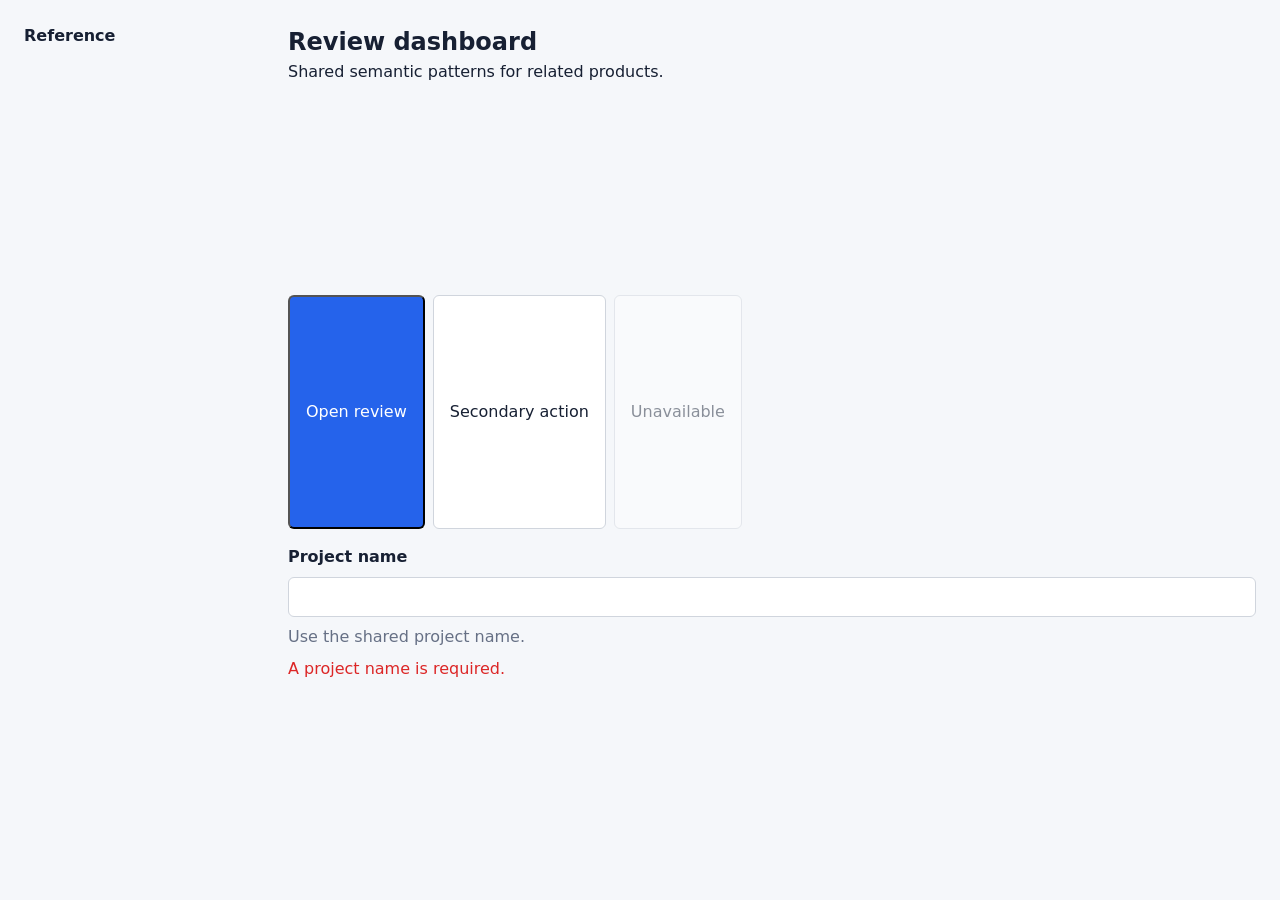
<file: examples/reference-project/index.html>
<!doctype html>
<html lang="en">
<head>
  <meta charset="utf-8">
  <meta name="viewport" content="width=device-width, initial-scale=1">
  <title>Reference Project</title>
  <link rel="stylesheet" href="src/styles/tokens.css">
  <link rel="stylesheet" href="src/components/Button.css">
  <link rel="stylesheet" href="src/components/Form.css">
  <link rel="stylesheet" href="src/components/Modal.css">
  <link rel="stylesheet" href="src/pages/Dashboard.css">
</head>
<body>
  <main class="dashboard">
    <aside><strong>Reference</strong></aside>
    <section class="dashboard-main">
      <header><h1>Review dashboard</h1><p>Shared semantic patterns for related products.</p></header>
      <div class="button-row">
        <button class="button button-primary" id="open-dialog" type="button">Open review</button>
        <button class="button button-secondary" type="button">Secondary action</button>
        <button class="button button-secondary" type="button" disabled>Unavailable</button>
      </div>
      <form>
        <div class="field">
          <label class="field-label" for="reference-name">Project name</label>
          <input class="input" id="reference-name" required aria-describedby="reference-help reference-error">
          <span class="field-help" id="reference-help">Use the shared project name.</span>
          <span class="field-error" id="reference-error" role="alert">A project name is required.</span>
        </div>
      </form>
    </section>
  </main>
  <div class="modal-overlay" id="dialog-overlay" hidden>
    <section class="modal" id="review-dialog" role="dialog" aria-modal="true" aria-labelledby="dialog-title" tabindex="-1">
      <h2 id="dialog-title">Review consistency</h2>
      <p>Confirm the evidence before implementation.</p>
      <div class="modal-actions"><button class="button button-secondary" id="close-dialog" type="button">Close</button></div>
    </section>
  </div>
  <script src="app.js"></script>
</body>
</html>
</file>
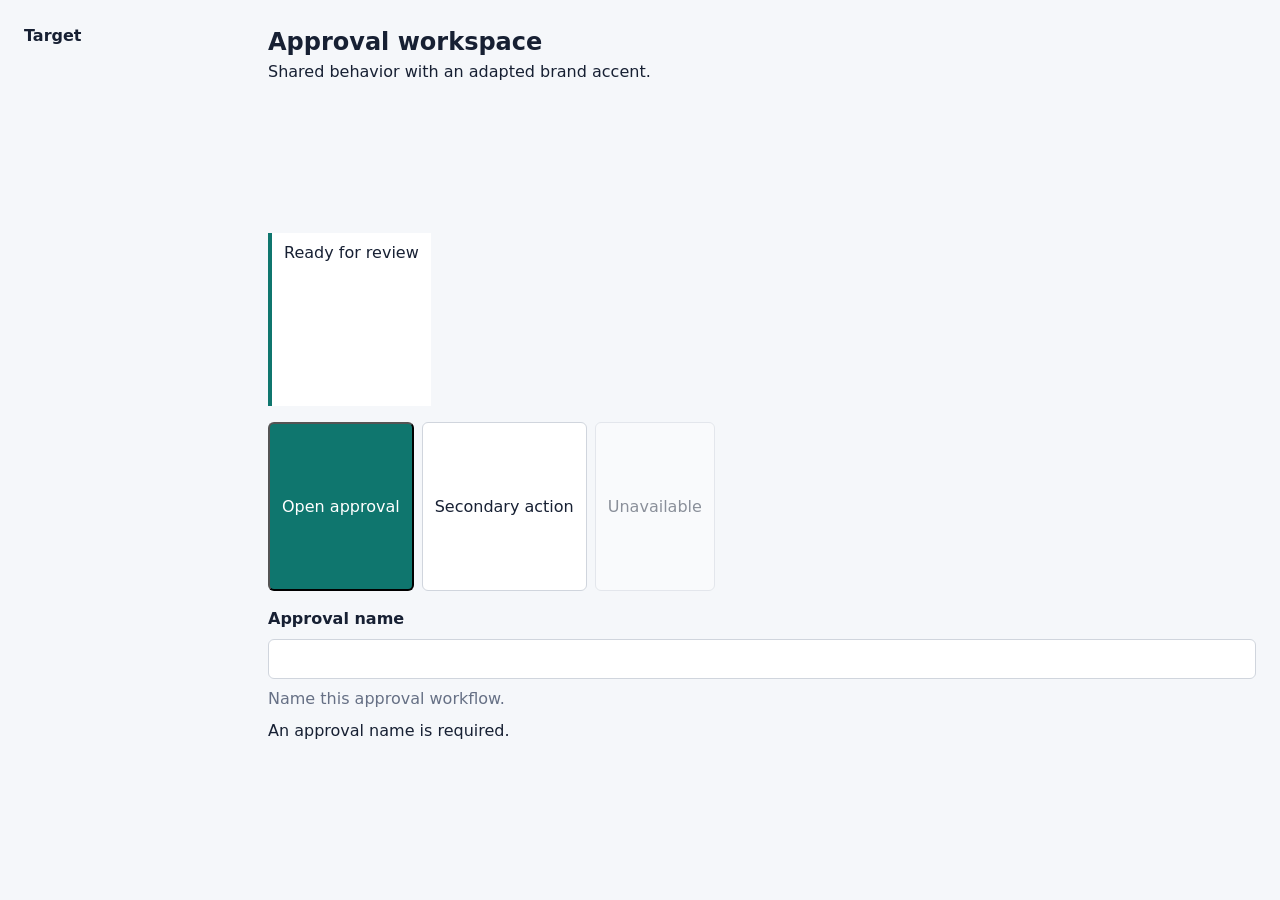
<file: examples/target-project/index.html>
<!doctype html>
<html lang="en">
<head>
  <meta charset="utf-8">
  <meta name="viewport" content="width=device-width, initial-scale=1">
  <title>Target Project</title>
  <link rel="stylesheet" href="src/styles/tokens.css">
  <link rel="stylesheet" href="src/components/Button.css">
  <link rel="stylesheet" href="src/components/Form.css">
  <link rel="stylesheet" href="src/components/Modal.css">
  <link rel="stylesheet" href="src/pages/Dashboard.css">
</head>
<body>
  <main class="dashboard">
    <aside><strong>Target</strong></aside>
    <section class="dashboard-main">
      <header><h1>Approval workspace</h1><p>Shared behavior with an adapted brand accent.</p></header>
      <div class="target-review-status" aria-label="Target-specific review status">Ready for review</div>
      <div class="button-row">
        <button class="button button-primary" id="open-dialog" type="button">Open approval</button>
        <button class="button button-secondary" type="button">Secondary action</button>
        <button class="button button-secondary" type="button" disabled>Unavailable</button>
      </div>
      <form>
        <div class="field">
          <label class="field-label" for="target-name">Approval name</label>
          <input class="input" id="target-name" required aria-describedby="target-help target-error">
          <span class="field-help" id="target-help">Name this approval workflow.</span>
          <span class="field-error" id="target-error" role="alert">An approval name is required.</span>
        </div>
      </form>
    </section>
  </main>
  <div class="modal-overlay" id="dialog-overlay" hidden>
    <section class="modal" id="review-dialog" role="dialog" aria-modal="true" aria-labelledby="dialog-title" tabindex="-1">
      <h2 id="dialog-title">Approve changes</h2>
      <p>This wider dialog is a target-specific workflow adaptation.</p>
      <div class="modal-actions"><button class="button button-secondary" id="close-dialog" type="button">Close</button></div>
    </section>
  </div>
  <script src="app.js"></script>
</body>
</html>
</file>
<file: examples/reference-project/src/styles/tokens.css>
:root {
  --font-sans: Inter, system-ui, sans-serif;
  --line-height-base: 1.5;
  --text-body: 16px;
  --text-heading: 24px;

  --color-primary: #2563eb;
  --color-surface: #ffffff;
  --color-text: #172033;
  --color-muted: #667085;
  --color-danger: #dc2626;

  --space-1: 4px;
  --space-2: 8px;
  --space-3: 12px;
  --space-4: 16px;
  --space-6: 24px;
}

* { box-sizing: border-box; }
body { margin: 0; font-family: var(--font-sans); font-size: var(--text-body); line-height: var(--line-height-base); color: var(--color-text); background: #f5f7fa; }
h1, h2, p { margin: 0; }
h1 { font-size: var(--text-heading); }
.button-row { display: flex; flex-wrap: wrap; gap: var(--space-2); }
[hidden] { display: none !important; }
</file>
<file: examples/reference-project/src/components/Button.css>
.button {
  display: inline-flex;
  align-items: center;
  justify-content: center;
  gap: var(--space-2);
  min-height: 40px;
  padding: 0 var(--space-4);
  border-radius: 6px;
  font: inherit;
}

.button-primary {
  background: var(--color-primary);
  color: var(--color-surface);
}

.button-secondary {
  background: var(--color-surface);
  color: var(--color-text);
  border: 1px solid #d0d5dd;
}

.button:disabled {
  opacity: 0.48;
  cursor: not-allowed;
}
</file>
<file: examples/reference-project/src/components/Form.css>
.field {
  display: grid;
  gap: var(--space-2);
}

.field-label {
  color: var(--color-text);
  font-weight: 600;
}

.input {
  min-height: 40px;
  padding: 0 var(--space-3);
  border: 1px solid #d0d5dd;
  border-radius: 6px;
}

.input:focus {
  border-color: var(--color-primary);
  outline: 2px solid rgba(37, 99, 235, 0.24);
}

.field-help {
  color: var(--color-muted);
}

.field-error {
  color: var(--color-danger);
}
</file>
<file: examples/reference-project/src/components/Modal.css>
.modal-overlay {
  position: fixed;
  inset: 0;
  background: rgba(23, 32, 51, 0.48);
}

.modal {
  max-width: 560px;
  margin: 8vh auto;
  padding: var(--space-6);
  border-radius: 8px;
  background: var(--color-surface);
}

.modal-actions {
  display: flex;
  justify-content: flex-end;
  gap: var(--space-3);
}
</file>
<file: examples/reference-project/src/pages/Dashboard.css>
.dashboard {
  min-height: 100vh;
  padding: var(--space-6);
  display: grid;
  grid-template-columns: 240px 1fr;
  gap: var(--space-6);
}

.dashboard-main {
  display: grid;
  gap: var(--space-4);
}

@media (max-width: 760px) {
  .dashboard {
    grid-template-columns: 1fr;
    padding: var(--space-4);
  }
}
</file>
<file: examples/target-project/src/styles/tokens.css>
:root {
  --font-sans: Inter, system-ui, sans-serif;
  --line-height-base: 1.5;
  --text-body: 16px;
  --text-heading: 24px;

  --color-primary: #0f766e;
  --color-surface: #ffffff;
  --color-text: #172033;
  --color-muted: #667085;
  --color-danger: #dc2626;

  --space-1: 4px;
  --space-2: 8px;
  --space-3: 12px;
  --space-4: 16px;
  --space-6: 24px;
}

* { box-sizing: border-box; }
body { margin: 0; font-family: var(--font-sans); font-size: var(--text-body); line-height: var(--line-height-base); color: var(--color-text); background: #f5f7fa; }
h1, h2, p { margin: 0; }
h1 { font-size: var(--text-heading); }
.button-row { display: flex; flex-wrap: wrap; gap: var(--space-2); }
.target-review-status { width: fit-content; padding: var(--space-2) var(--space-3); border-left: 4px solid var(--color-primary); background: var(--color-surface); }
[hidden] { display: none !important; }
</file>
<file: examples/target-project/src/components/Button.css>
.button {
  display: inline-flex;
  align-items: center;
  justify-content: center;
  gap: var(--space-2);
  min-height: 36px;
  padding: 0 var(--space-3);
  border-radius: 6px;
  font: inherit;
}

.button-primary {
  background: var(--color-primary);
  color: var(--color-surface);
}

.button-secondary {
  background: var(--color-surface);
  color: var(--color-text);
  border: 1px solid #d0d5dd;
}

.button:disabled {
  opacity: 0.48;
  cursor: not-allowed;
}
</file>
<file: examples/target-project/src/components/Form.css>
.field {
  display: grid;
  gap: var(--space-2);
}

.field-label {
  color: var(--color-text);
  font-weight: 600;
}

.input {
  min-height: 40px;
  padding: 0 var(--space-3);
  border: 1px solid #d0d5dd;
  border-radius: 6px;
}

.input:focus {
  border-color: var(--color-primary);
  outline: 2px solid rgba(15, 118, 110, 0.24);
}

.field-help {
  color: var(--color-muted);
}

/* deprecated: replaced by .field and .input */
.legacy-inline-form {
  display: flex;
  gap: 10px;
}
</file>
<file: examples/target-project/src/components/Modal.css>
.modal-overlay {
  position: fixed;
  inset: 0;
  background: rgba(23, 32, 51, 0.48);
}

.modal {
  max-width: 720px;
  margin: 8vh auto;
  padding: var(--space-6);
  border-radius: 8px;
  background: var(--color-surface);
}

.modal-actions {
  display: flex;
  justify-content: flex-end;
  gap: var(--space-3);
}
</file>
<file: examples/target-project/src/pages/Dashboard.css>
.dashboard {
  min-height: 100vh;
  padding: var(--space-6);
  display: grid;
  grid-template-columns: 220px 1fr;
  gap: var(--space-6);
}

.dashboard-main {
  display: grid;
  gap: var(--space-4);
}

.dashboard-filter {
  margin-bottom: 10px;
}

@media (max-width: 820px) {
  .dashboard {
    grid-template-columns: 1fr;
    padding: var(--space-4);
  }
}
</file>
